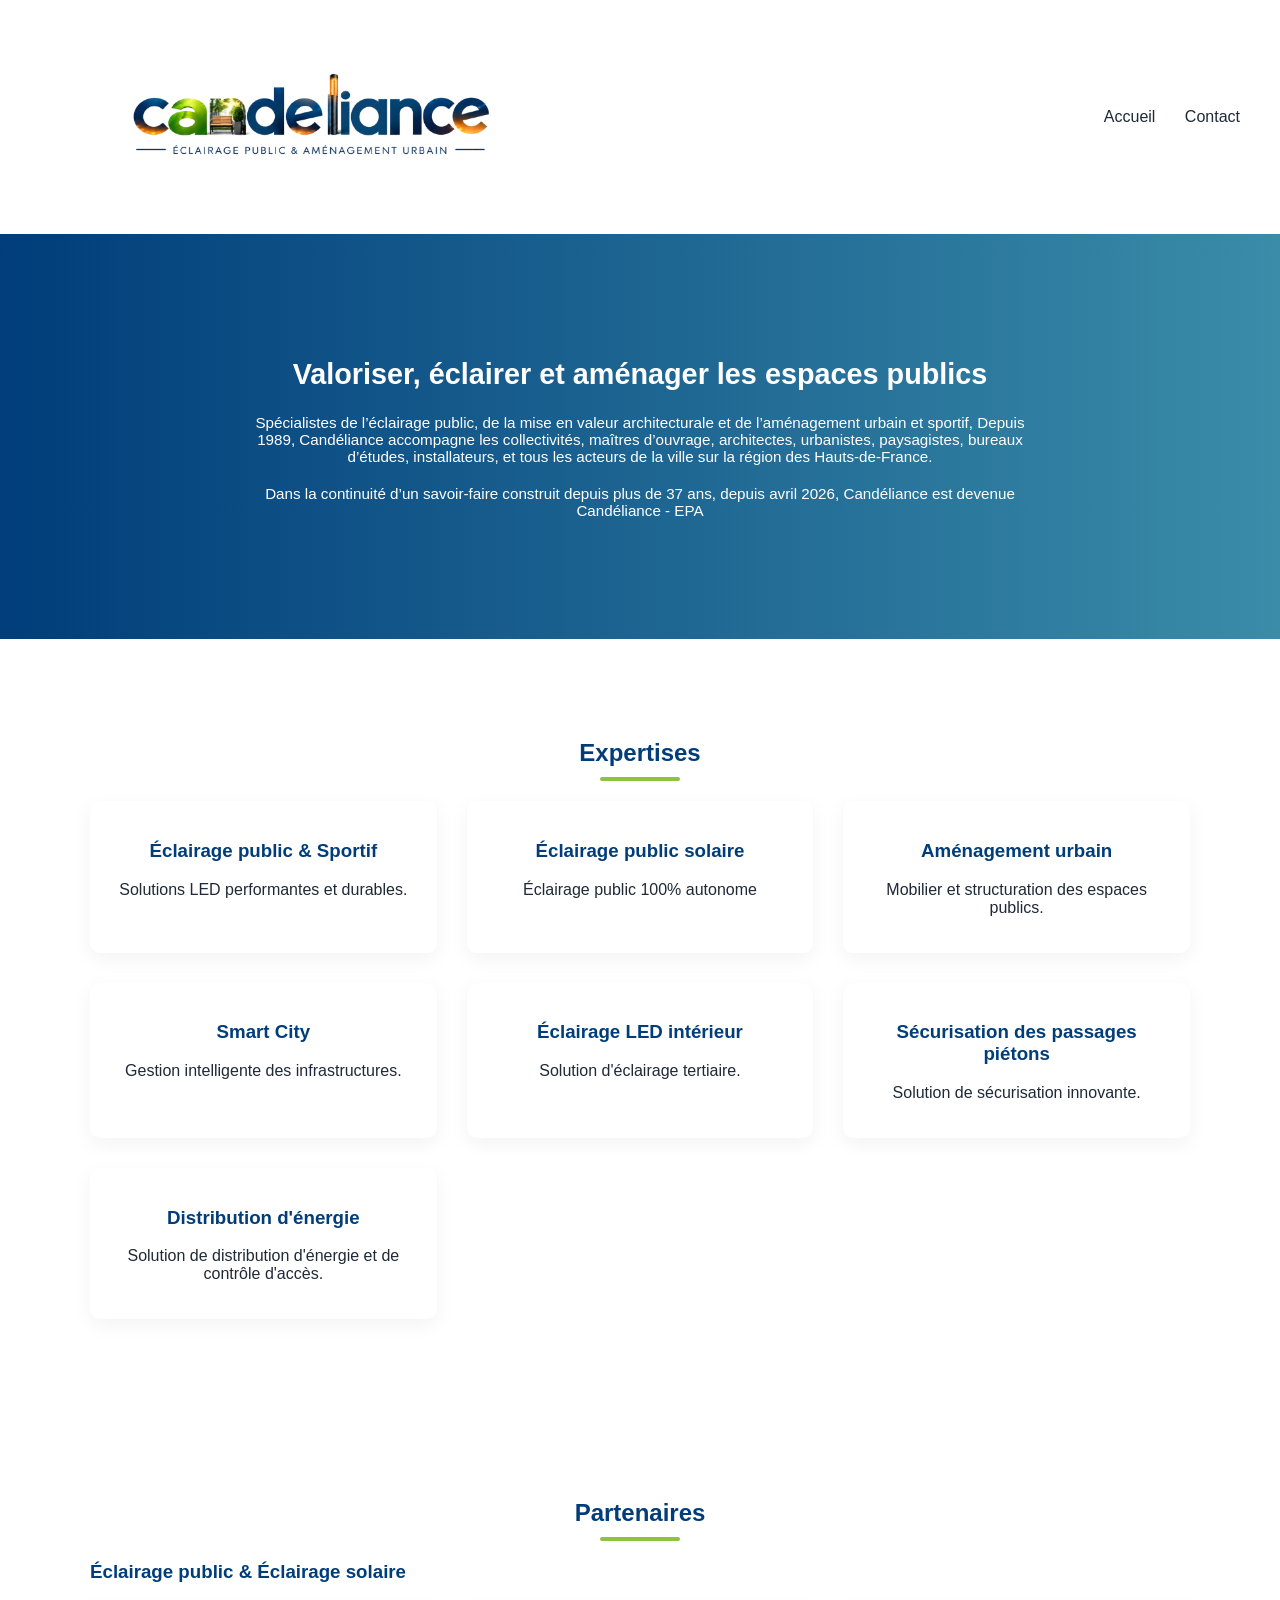
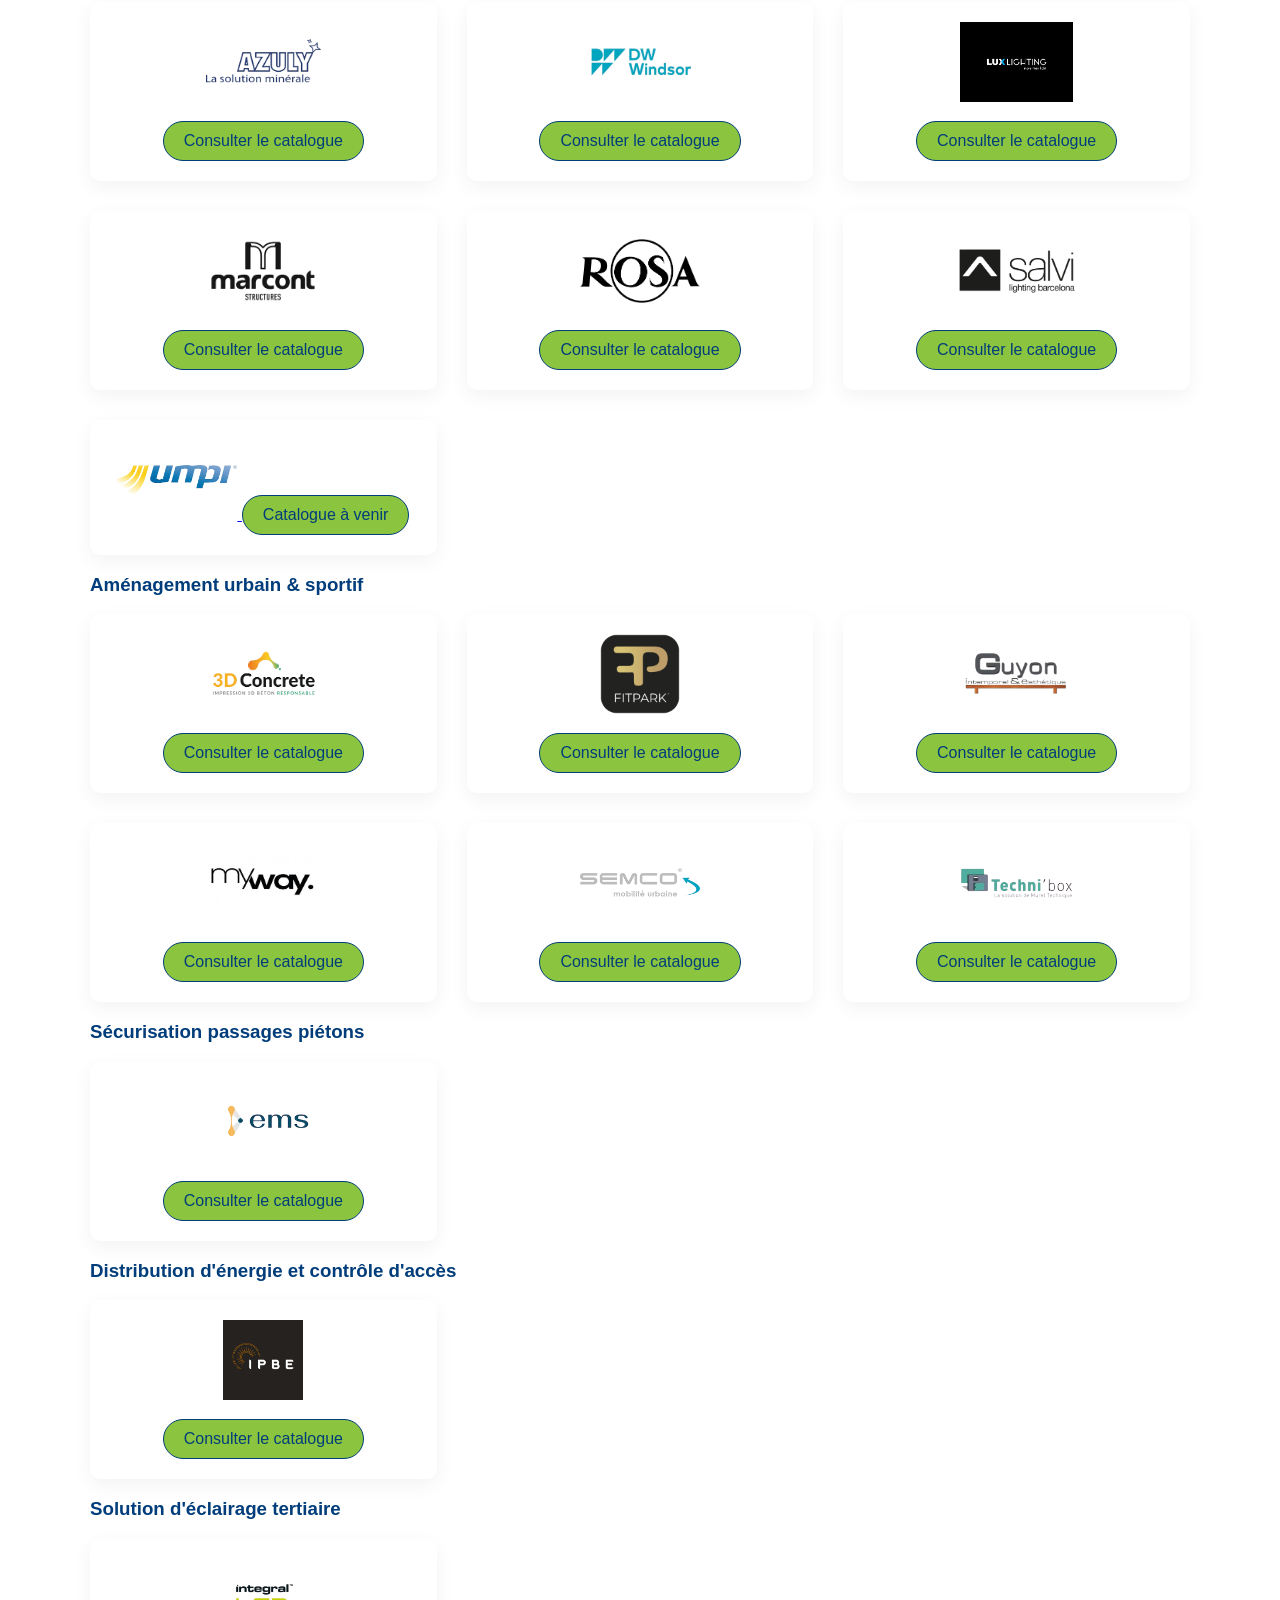
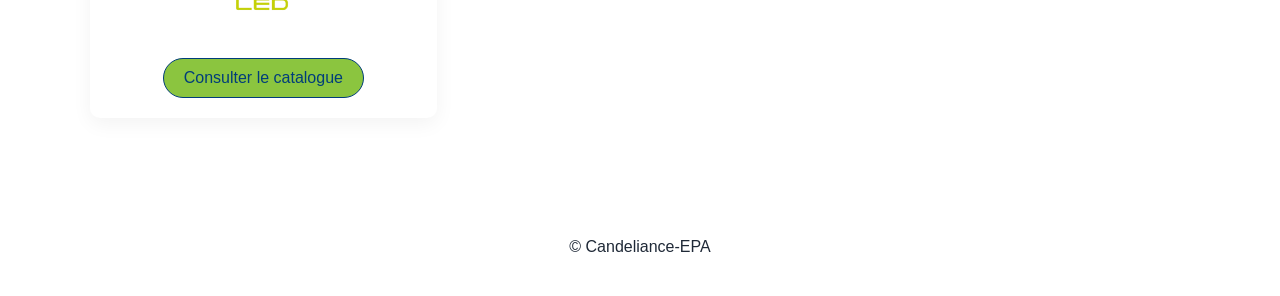
<file: index.html>
<!DOCTYPE html>
<html lang="fr">

<head>
    <meta charset="UTF-8">
    <title>Candeliance‑EPA</title>
    <meta name="viewport" content="width=device-width, initial-scale=1.0">

    <!-- ✅ LIAISON CSS -->
    <link rel="stylesheet" href="style.css">
</head>

<body>

<header>
    <div class="logo">
        <img src="logo_candeliance.png" alt="Candeliance">
    </div>

    <nav>
        <a href="#">Accueil</a>
        <a href="contact.html">Contact</a>
    </nav>
</header>

<section class="hero">
    <h1>
        Valoriser, éclairer et aménager les espaces publics
    </h1>

    <p>
        Spécialistes de l’éclairage public, de la mise en valeur architecturale 
        et de l’aménagement urbain et sportif,
        Depuis 1989, Candéliance accompagne les collectivités, maîtres d’ouvrage, architectes, urbanistes, paysagistes, bureaux d’études, installateurs, et tous les acteurs de la ville sur la région des Hauts-de-France.

    </p>

    <p>
        Dans la continuité d’un savoir-faire construit depuis plus de 37 ans,
       depuis avril 2026, Candéliance est devenue Candéliance - EPA
    </p>
</section>

<section class="section">
    <h2>Expertises</h2>

    <div class="grid">
        <div class="card">
            <h3>Éclairage public & Sportif</h3>
            <p>Solutions LED performantes et durables.</p>
        </div>

        <div class="card">
            <h3>Éclairage public solaire</h3>
            <p>Éclairage public 100% autonome</p>
        </div>
            
        <div class="card">
            <h3>Aménagement urbain</h3>
            <p>Mobilier et structuration des espaces publics.</p>
        </div>

        <div class="card">
            <h3>Smart City</h3>
            <p>Gestion intelligente des infrastructures.</p>
        </div>

        <div class="card">
            <h3>Éclairage LED intérieur</h3>
            <p>Solution d'éclairage tertiaire.</p>
    </div>

        <div class="card">
            <h3>Sécurisation des passages piétons</h3>
            <p>Solution de sécurisation innovante.</p>
    </div>

         <div class="card">
            <h3>Distribution d'énergie</h3>
            <p>Solution de distribution d'énergie et de contrôle d'accès.</p>
</section>

<!-- ✅ PARTENAIRES -->
<section class="section">
    <h2>Partenaires</h2>

    <!-- ✅ ÉCLAIRAGE PUBLIC -->
    <h3>Éclairage public & Éclairage solaire</h3>
    <div class="grid">

        <div class="card">
            <a href="https://www.azuly.fr" target="_blank">
                <img src="logo_azuly.png" alt="Azuly">
            </a>
            <a href="https://candelianceepa-my.sharepoint.com/:b:/g/personal/coquel_fabien_candeliance-epa_fr/IQA8tngzm1jZTKd3IL-HTdlzAfnurbvIHdkLcu1BLLcKkEE?e=85jH4R" target="_blank" class="catalog-btn">
                Consulter le catalogue
            </a>
        </div>

        <div class="card">
            <a href="https://www.dwwindsor.com" target="_blank">
                <img src="logo_dw windsor.png" alt="DW Windsor">
            </a>
            <a href="https://candelianceepa-my.sharepoint.com/:b:/g/personal/coquel_fabien_candeliance-epa_fr/IQDe1CfYTff5TKq4kFjrmoVlAdEkKnsUij6krf9Lnk6BBtM?e=b5HVLt" target="_blank" class="catalog-btn">
                Consulter le catalogue
            </a>
        </div>

        <div class="card">
            <a href="https://luxlighting.ma/" target="_blank">
                <img src="logo_lux2.png" alt="lux">
            </a>
            <a href="https://candelianceepa-my.sharepoint.com/:b:/g/personal/coquel_fabien_candeliance-epa_fr/IQCCoIRs1wnzRYiqqYnZFlp5AYr1wjOE51wZD7WdbmvWDxk?e=0u7Q5A" target="_blank" class="catalog-btn">
                Consulter le catalogue
            </a>
        </div>

        <div class="card">
            <a href="#" target="_blank">
                <img src="logo_marcont.png" alt="Marcont">
            </a>
            <a href="https://candelianceepa-my.sharepoint.com/:b:/g/personal/coquel_fabien_candeliance-epa_fr/IQDaF4LFcT3GSIkub3-rHIEkARNPfzSzj3tphmThL_bj2oM?e=EVvq8h" target="_blank" class="catalog-btn">
                Consulter le catalogue
            </a>
        </div>

        <div class="card">
            <a href="https://www.rosa.pl" target="_blank">
                <img src="logo_rosa.png" alt="Rosa">
            </a>
            <a href="https://candelianceepa-my.sharepoint.com/:b:/g/personal/coquel_fabien_candeliance-epa_fr/IQBHZv6S6_WxT7o5NPFOhPn5AcY8Le9wV6dqqDzDmDGZk7g?e=NVKKdt" target="_blank" class="catalog-btn">
                Consulter le catalogue
            </a>
        </div>

        <div class="card">
            <a href="#" target="_blank">
                <img src="logo_salvi.png" alt="Salvi">
            </a>
            <a href="https://candelianceepa-my.sharepoint.com/:b:/g/personal/coquel_fabien_candeliance-epa_fr/IQBhqoWZIlcYQKlgn1mHai2IAe4nIdSj_i39Det0oH66jSw?e=vstClF" target="_blank" class="catalog-btn">
                Consulter le catalogue
            </a>
        </div>

        <div class="card">
            <a href="#" target="_blank">
                <img src="logo_umpi.png" alt="UMPI">
            </a>
            <a href="#" class="catalog-btn">
                Catalogue à venir
            </a>
        </div>

        

    </div>

    <!-- ✅ AMÉNAGEMENT -->

    
    <h3>Aménagement urbain & sportif</h3>
    <div class="grid">

        <div class="card">
            <a href="https://www.3dconcrete.fr" target="_blank">
                <img src="3D_logo.png" alt="3D Concrete">
            </a>
            <a href="https://candelianceepa-my.sharepoint.com/:b:/g/personal/coquel_fabien_candeliance-epa_fr/IQDD0_mMPS-5QKjeHCSpWEruAZnvE2WF40mWqPInTxzYnpY?e=Gb8YPD" target="_blank" class="catalog-btn">
                Consulter le catalogue
            </a>
        </div>

        <div class="card">
            <a href="#" target="_blank">
                <img src="logo_fitpark.png" alt="Fitpark">
            </a>
            <a href="https://candelianceepa-my.sharepoint.com/:b:/g/personal/coquel_fabien_candeliance-epa_fr/IQBY6W2vzIgASKyyUjsN8u1LAU2q3GGmZxc3rNM8RFVSjKU?e=8w7BBU" target="_blank" class="catalog-btn">
                Consulter le catalogue
            </a>
        </div>

        <div class="card">
            <a href="#" target="_blank">
                <img src="logo_guyon.png" alt="Guyon">
            </a>
            <a href="https://candelianceepa-my.sharepoint.com/:b:/g/personal/coquel_fabien_candeliance-epa_fr/IQAReRTKER0oTrLEol918ELiAdkXLfYgGplLxAshdb_8zuI?e=Yt5Yc4" target="_blank" class="catalog-btn">
                Consulter le catalogue
            </a>
        </div>

        <div class="card">
            <a href="#" target="_blank">
                <img src="logo_myway.png" alt="MyWay">
            </a>
            <a href="https://candelianceepa-my.sharepoint.com/:b:/g/personal/coquel_fabien_candeliance-epa_fr/IQCLX4DMXiyHRZFBpY1AcMRgAWCt6XV7zt0rAepP4IrWnJI?e=GbCSbT" target="_blank" class="catalog-btn">
                Consulter le catalogue
            </a>
        </div>

        <div class="card">
            <a href="https://www.semco.fr" target="_blank">
                <img src="logo_semco.png" alt="Semco">
            </a>
            <a href="https://candelianceepa-my.sharepoint.com/:b:/g/personal/coquel_fabien_candeliance-epa_fr/IQA_W4Nu355tSLHYGTpxDw1QAe4vAscoHGOyPwn1xC4efzg?e=fG06j8" target="_blank" class="catalog-btn">
                Consulter le catalogue
            </a>
        </div>

        <div class="card">
            <a href="#" target="_blank">
                <img src="logo_techni.png" alt="Techni Box">
            </a>
            <a href="https://candelianceepa-my.sharepoint.com/:b:/g/personal/coquel_fabien_candeliance-epa_fr/IQCIHwQWTEnjQLXK9RQoVrMBAVa8Up1J_23BM5iIe2BByBY?e=76i3ct" target="_blank" class="catalog-btn">
                Consulter le catalogue
            </a>
        </div>

    </div>

    <!-- ✅ SÉCURISATION PASSAGES PIÉTONS-->

    
    <h3>Sécurisation passages piétons</h3>
    <div class="grid">

        <div class="card">
            <a href="" target="_blank">
                <img src="logo_ems.png" alt="ems">
            </a>
            <a href="https://candelianceepa-my.sharepoint.com/:b:/g/personal/coquel_fabien_candeliance-epa_fr/IQDu5gsdz_DaTYZjDhE49l39AZm6Jrp3TPsLCfqaLQ_t7Ws?e=azc8nE"target="_blank" class="catalog-btn">
                Consulter le catalogue
            </a>
        </div>


        </div>

    <h3>Distribution d'énergie et contrôle d'accès</h3>
    <div class="grid">

        <div class="card">
            <a href="" target="_blank">
                <img src="logo_ipbe2.png" alt="ipbe">
            </a>
            <a href="https://candelianceepa-my.sharepoint.com/:b:/g/personal/coquel_fabien_candeliance-epa_fr/IQAfqrtq1iFkT6Nm2I3fsZP9AZnXLGTXeZs6KWFPLm933OE?e=K5bjSm"target="_blank" class="catalog-btn">
                Consulter le catalogue
            </a>
        </div>


        </div>
    
    <!-- ✅ SOLUTION D'ÉCLAIRAGE TERTIAIRE-->

    
    <h3>Solution d'éclairage tertiaire</h3>
    <div class="grid">

        <div class="card">
            <a href="" target="_blank">
                <img src="logo_integral.png" alt="ems">
            </a>
            <a href="https://candelianceepa-my.sharepoint.com/:b:/g/personal/coquel_fabien_candeliance-epa_fr/IQD398dWmBGBSpGn8TNxc9cWAQ2rOfOFymZEvGiYknp_BNA?e=7Un2X8"target="_blank" class="catalog-btn">
                Consulter le catalogue
            </a>
        </div>


            
        </div>

       

</section>

<footer>
    © Candeliance‑EPA
</footer>

</body>
</html>
</file>
<file: style.css>
:root {
    --blue: #003D7A;      /* Bleu principal du logo */
    --green: #8BC53F;     /* Vert du logo */
    --orange: #C97A3A;    /* Cuivre / orange du logo */
    --dark: #1f2937;
}

/* GLOBAL */
body {
    margin: 0;
    font-family: Arial, sans-serif;
    color: var(--dark);
}

/* HEADER */
header {
    display: flex;
    justify-content: space-between;
    align-items: center;
    padding: 15px 40px;
    background: white;
    box-shadow: 0 2px 10px rgba(0,0,0,0.05);
}

/* LOGO */
.logo img {
    height: 480px;
    width: auto;
}

/* MENU */
nav a {
    margin-left: 25px;
    text-decoration: none;
    color: var(--dark);
}

nav a:hover {
    color: var(--blue);
}

/* HERO */
.hero {
    text-align: center;
    padding: 120px 20px;
    background: linear-gradient(
        135deg,
        #003D7A,
        #0054A6
    );
    color: white;
    position: relative;
    overflow: hidden;
}

/* SECTION */
.section {
    max-width: 1100px;
    margin: auto;
    padding: 80px 20px;
}

/* GRID */
.grid {
    display: grid;
    grid-template-columns: repeat(3, 1fr);
    gap: 30px;
}

/* CARD */
.card {
    text-align: center;
    padding: 20px;
    background: white;
    border-radius: 10px;
    box-shadow: 0 6px 20px rgba(0,0,0,0.05);
}

/* LOGO */
.card img {
    width: 120px;
    height: 80px;
    object-fit: contain;
}

/* BOUTON */
.catalog-btn {
    display: inline-block;
    margin-top: 15px;
    padding: 10px 20px;

    background: var(--green);
    color: white;

    border: 1px solid var(--green);
    border-radius: 30px;

    text-decoration: none;

    transition: all 0.25s ease;
}

.catalog-btn:hover {
    background: #6AA62A;
    border-color: #6AA62A;
    color: white;
    transform: scale(1.05);
}

/* FOOTER */
footer {
    text-align: center;
    padding: 40px;
}

.hero h1 {
    font-size: 1.8rem;   /* ✅ plus petit */
    line-height: 1.4;    /* ✅ espace entre lignes */
    max-width: 900px;
    margin: auto;
}

.hero p {
    font-size: 0.95rem;  /* ✅ plus petit */
    max-width: 800px;
    margin: 20px auto 0;
}
/* CONTACT PREMIUM */
.contact-container {
    display: flex;
    gap: 50px;
    align-items: flex-start;
    justify-content: center;
    flex-wrap: wrap;
}

.contact-info {
    max-width: 300px;
}

.contact-info a {
    color: var(--blue);
    text-decoration: none;
}

.contact-form {
    max-width: 400px;
    width: 100%;
    display: flex;
    flex-direction: column;
}

.contact-form input,
.contact-form textarea {
    margin-bottom: 15px;
    padding: 12px;
    border-radius: 8px;
    border: 1px solid #ddd;
    font-size: 0.95rem;
}

.contact-form button {
    padding: 12px;
    border-radius: 25px;
    border: none;
    background: var(--blue);
    color: white;
    font-weight: 500;
    cursor: pointer;
}

.contact-form button:hover {
    background: #3a8ca9;
}
``

/* ✅ EFFET PREMIUM CARTES */
.card {
    transition: transform 0.3s ease, box-shadow 0.3s ease;
}

.card:hover {
    transform: translateY(-8px);
    box-shadow: 0 15px 30px rgba(0,0,0,0.1);
}

/* ✅ EFFET LOGO */
.card img {
    transition: transform 0.3s ease;
}

.card:hover img {
    transform: scale(1.05);
}

/* ✅ BOUTON PREMIUM */
.catalog-btn {
    display: inline-block;
    margin-top: 15px;
    padding: 10px 20px;

    border-radius: 30px;
    border: 1px solid var(--blue);

    color: var(--blue);
    text-decoration: none;

    transition: all 0.25s ease;
}

.catalog-btn:hover {
    background: var(--blue);
    color: white;
    transform: scale(1.05);
}

/* ✅ HERO PLUS PREMIUM */
.hero {
    position: relative;
    overflow: hidden;
}


/* ✅ CARTE CONTACT */
.contact-info {
    background: #f9f9f9;
    padding: 25px;
    border-radius: 10px;
}

.contact-info h3 {
    margin-bottom: 15px;
}

/* ✅ FORMULAIRE PREMIUM */
.contact-form {
    background: white;
    padding: 25px;
    border-radius: 12px;
    box-shadow: 0 6px 25px rgba(0,0,0,0.05);
}

/* INPUT FOCUS */
.contact-form input:focus,
.contact-form textarea:focus {
    outline: none;
    border: 1px solid var(--blue);
}

/* BOUTON HOVER */
.contact-form button {
    transition: all 0.2s ease;
}

.contact-form button:hover {
    transform: scale(1.03);
}

/* ✅ VERSION MOBILE */
@media screen and (max-width: 768px) {

    /* HEADER */
    header {
        flex-direction: column;
        align-items: center;
        padding: 15px 20px;
    }

    .logo img {
        height: 90px; /* un peu plus petit sur mobile */
    }

    /* MENU */
    nav {
        margin-top: 10px;
        text-align: center;
    }

    nav a {
        display: block;
        margin: 8px 0;
        font-size: 0.95rem;
    }

    /* HERO */
    .hero {
        padding: 60px 20px;
    }

    .hero h1 {
        font-size: 1.5rem;
    }

    .hero p {
        font-size: 0.9rem;
    }

    /* SECTIONS */
    .section {
        padding: 50px 15px;
    }

    /* GRID → 1 colonne */
    .grid {
        grid-template-columns: 1fr;
    }

    /* CARTES */
    .card {
        width: 100%;
        max-width: 100%;
    }

    /* CONTACT */
    .contact-container {
        flex-direction: column;
        align-items: center;
        gap: 30px;
    }

}
``
/* ✅ ANIMATION LOGOS PARTENAIRES */
.card img {
    transition: transform 0.3s ease, filter 0.3s ease;
}

/* ✅ EFFET AU SURVOL */
.card:hover img {
    transform: scale(1.1); /* zoom */
    filter: brightness(1.1); /* légèrement plus lumineux */
}
``
/* GALERIE */
.gallery {
    display: flex;
    flex-direction: column;
}

/* IMAGE */
.project {
    position: relative;
    overflow: hidden;
    cursor: pointer;
}

.project img {
    width: 100%;
    height: 70vh;
    object-fit: cover;
    transition: transform 0.5s ease;
}

/* EFFET ZOOM */
.project:hover img {
    transform: scale(1.1);
}

/* TEXTE */
.overlay {
    position: absolute;
    bottom: 0;
    width: 100%;
    padding: 30px;
    background: linear-gradient(transparent, rgba(0,0,0,0.85));
    color: white;

    opacity: 0;
    transition: 0.3s;
}

.project:hover .overlay {
    opacity: 1;
}

/* LIGHTBOX */
#lightbox {
    display: none;
    position: fixed;
    background: rgba(0,0,0,0.9);
    top: 0;
    left: 0;
    width: 100%;
    height: 100%;

    justify-content: center;
    align-items: center;
}

#lightbox img {
    max-width: 90%;
    max-height: 90%;
}

.close {
    position: absolute;
    top: 20px;
    right: 30px;
    font-size: 40px;
    color: white;
    cursor: pointer;
}

/* GLOBAL */
body {
    margin: 0;
    font-family: Arial, sans-serif;
    color: var(--dark);
}

/* HEADER */
header {
    display: flex;
    justify-content: space-between;
    align-items: center;
    padding: 15px 40px;
    background: white;
    box-shadow: 0 2px 10px rgba(0,0,0,0.05);
}

/* LOGO */
.logo img {
    height: 200px;
}

/* MENU */
nav a {
    margin-left: 25px;
    text-decoration: none;
    color: var(--dark);
}

nav a:hover {
    color: var(--blue);
}

/* HERO */
.hero {
    text-align: center;
    padding: 120px 20px;
    background: linear-gradient(to right, var(--blue), #3a8ca9);
    color: white;
}

/* SECTION */
.section {
    max-width: 1100px;
    margin: auto;
    padding: 80px 20px;
}

/* GRID */
.grid {
    display: grid;
    grid-template-columns: repeat(3, 1fr);
    gap: 30px;
}

/* CARD */
.card {
    text-align: center;
    padding: 20px;
    background: white;
    border-radius: 10px;
    box-shadow: 0 6px 20px rgba(0,0,0,0.05);
}

/* LOGO */
.card img {
    width: 120px;
    height: 80px;
    object-fit: contain;
}

/* BOUTON */
.catalog-btn {
    display: inline-block;
    margin-top: 10px;
    padding: 10px 15px;
    border: 1px solid var(--blue);
    border-radius: 25px;
    color: var(--blue);
    text-decoration: none;
}

.catalog-btn:hover {
    background: var(--blue);
    color: white;
}

/* FOOTER */
footer {
    text-align: center;
    padding: 40px;
}

.hero h1 {
    font-size: 1.8rem;   /* ✅ plus petit */
    line-height: 1.4;    /* ✅ espace entre lignes */
    max-width: 900px;
    margin: auto;
}

.hero p {
    font-size: 0.95rem;  /* ✅ plus petit */
    max-width: 800px;
    margin: 20px auto 0;
}
/* CONTACT PREMIUM */
.contact-container {
    display: flex;
    gap: 50px;
    align-items: flex-start;
    justify-content: center;
    flex-wrap: wrap;
}

.contact-info {
    max-width: 300px;
}

.contact-info a {
    color: var(--blue);
    text-decoration: none;
}

.contact-form {
    max-width: 400px;
    width: 100%;
    display: flex;
    flex-direction: column;
}

.contact-form input,
.contact-form textarea {
    margin-bottom: 15px;
    padding: 12px;
    border-radius: 8px;
    border: 1px solid #ddd;
    font-size: 0.95rem;
}

.contact-form button {
    padding: 12px;
    border-radius: 25px;
    border: none;
    background: var(--blue);
    color: white;
    font-weight: 500;
    cursor: pointer;
}

.contact-form button:hover {
    background: #3a8ca9;
}
``

/* ✅ EFFET PREMIUM CARTES */
.card {
    transition: transform 0.3s ease, box-shadow 0.3s ease;
}

.card:hover {
    transform: translateY(-8px);
    box-shadow: 0 15px 30px rgba(0,0,0,0.1);
}

/* ✅ EFFET LOGO */
.card img {
    transition: transform 0.3s ease;
}

.card:hover img {
    transform: scale(1.05);
}

/* ✅ BOUTON PREMIUM */
.catalog-btn {
    display: inline-block;
    margin-top: 15px;
    padding: 10px 20px;

    border-radius: 30px;
    border: 1px solid var(--blue);

    color: var(--blue);
    text-decoration: none;

    transition: all 0.25s ease;
}

.catalog-btn:hover {
    background: var(--blue);
    color: white;
    transform: scale(1.05);
}

/* ✅ HERO PLUS PREMIUM */
.hero {
    position: relative;
    overflow: hidden;
}


/* ✅ CARTE CONTACT */
.contact-info {
    background: #f9f9f9;
    padding: 25px;
    border-radius: 10px;
}

.contact-info h3 {
    margin-bottom: 15px;
}

/* ✅ FORMULAIRE PREMIUM */
.contact-form {
    background: white;
    padding: 25px;
    border-radius: 12px;
    box-shadow: 0 6px 25px rgba(0,0,0,0.05);
}

/* INPUT FOCUS */
.contact-form input:focus,
.contact-form textarea:focus {
    outline: none;
    border: 1px solid var(--blue);
}

/* BOUTON HOVER */
.contact-form button {
    transition: all 0.2s ease;
}

.contact-form button:hover {
    transform: scale(1.03);
}

/* ✅ VERSION MOBILE */
@media screen and (max-width: 768px) {

    /* HEADER */
    header {
        flex-direction: column;
        align-items: center;
        padding: 15px 20px;
    }

    .logo img {
        height: 90px; /* un peu plus petit sur mobile */
    }

    /* MENU */
    nav {
        margin-top: 10px;
        text-align: center;
    }

    nav a {
        display: block;
        margin: 8px 0;
        font-size: 0.95rem;
    }

    /* HERO */
    .hero {
        padding: 60px 20px;
    }

    .hero h1 {
        font-size: 1.5rem;
    }

    .hero p {
        font-size: 0.9rem;
    }

    /* SECTIONS */
    .section {
        padding: 50px 15px;
    }

    /* GRID → 1 colonne */
    .grid {
        grid-template-columns: 1fr;
    }

    /* CARTES */
    .card {
        width: 100%;
        max-width: 100%;
    }

    /* CONTACT */
    .contact-container {
        flex-direction: column;
        align-items: center;
        gap: 30px;
    }

}
``
/* ✅ ANIMATION LOGOS PARTENAIRES */
.card img {
    transition: transform 0.3s ease, filter 0.3s ease;
}

/* ✅ EFFET AU SURVOL */
.card:hover img {
    transform: scale(1.1); /* zoom */
    filter: brightness(1.1); /* légèrement plus lumineux */
}
``
/* GALERIE */
.gallery {
    display: flex;
    flex-direction: column;
}

/* IMAGE */
.project {
    position: relative;
    overflow: hidden;
    cursor: pointer;
}

.project img {
    width: 100%;
    height: 70vh;
    object-fit: cover;
    transition: transform 0.5s ease;
}

/* EFFET ZOOM */
.project:hover img {
    transform: scale(1.1);
}

/* TEXTE */
.overlay {
    position: absolute;
    bottom: 0;
    width: 100%;
    padding: 30px;
    background: linear-gradient(transparent, rgba(0,0,0,0.85));
    color: white;

    opacity: 0;
    transition: 0.3s;
}

.project:hover .overlay {
    opacity: 1;
}

/* LIGHTBOX */
#lightbox {
    display: none;
    position: fixed;
    background: rgba(0,0,0,0.9);
    top: 0;
    left: 0;
    width: 100%;
    height: 100%;

    justify-content: center;
    align-items: center;
}

#lightbox img {
    max-width: 90%;
    max-height: 90%;
}

.close {
    position: absolute;
    top: 20px;
    right: 30px;
    font-size: 40px;
    color: white;
    cursor: pointer;
}

/* GLOBAL */
body {
    margin: 0;
    font-family: Arial, sans-serif;
    color: var(--dark);
}

/* HEADER */
header {
    display: flex;
    justify-content: space-between;
    align-items: center;
    padding: 15px 40px;
    background: white;
    box-shadow: 0 2px 10px rgba(0,0,0,0.05);
}

/* LOGO */
.logo img {
    height: 200px;
}

/* MENU */
nav a {
    margin-left: 25px;
    text-decoration: none;
    color: var(--dark);
}

nav a:hover {
    color: var(--blue);
}

/* HERO */
.hero {
    text-align: center;
    padding: 120px 20px;
    background: linear-gradient(to right, var(--blue), #3a8ca9);
    color: white;
}

/* SECTION */
.section {
    max-width: 1100px;
    margin: auto;
    padding: 80px 20px;
}

/* GRID */
.grid {
    display: grid;
    grid-template-columns: repeat(3, 1fr);
    gap: 30px;
}

/* CARD */
.card {
    text-align: center;
    padding: 20px;
    background: white;
    border-radius: 10px;
    box-shadow: 0 6px 20px rgba(0,0,0,0.05);
}

/* LOGO */
.card img {
    width: 120px;
    height: 80px;
    object-fit: contain;
}

/* BOUTON */
.catalog-btn {
    display: inline-block;
    margin-top: 10px;
    padding: 10px 15px;
    border: 1px solid var(--blue);
    border-radius: 25px;
    color: var(--blue);
    text-decoration: none;
}

.catalog-btn:hover {
    background: var(--blue);
    color: white;
}

/* FOOTER */
footer {
    text-align: center;
    padding: 40px;
}

.hero h1 {
    font-size: 1.8rem;   /* ✅ plus petit */
    line-height: 1.4;    /* ✅ espace entre lignes */
    max-width: 900px;
    margin: auto;
}

.hero p {
    font-size: 0.95rem;  /* ✅ plus petit */
    max-width: 800px;
    margin: 20px auto 0;
}
/* CONTACT PREMIUM */
.contact-container {
    display: flex;
    gap: 50px;
    align-items: flex-start;
    justify-content: center;
    flex-wrap: wrap;
}

.contact-info {
    max-width: 300px;
}

.contact-info a {
    color: var(--blue);
    text-decoration: none;
}

.contact-form {
    max-width: 400px;
    width: 100%;
    display: flex;
    flex-direction: column;
}

.contact-form input,
.contact-form textarea {
    margin-bottom: 15px;
    padding: 12px;
    border-radius: 8px;
    border: 1px solid #ddd;
    font-size: 0.95rem;
}

.contact-form button {
    padding: 12px;
    border-radius: 25px;
    border: none;
    background: var(--blue);
    color: white;
    font-weight: 500;
    cursor: pointer;
}

.contact-form button:hover {
    background: #3a8ca9;
}
``

/* ✅ EFFET PREMIUM CARTES */
.card {
    transition: transform 0.3s ease, box-shadow 0.3s ease;
}

.card:hover {
    transform: translateY(-8px);
    box-shadow: 0 15px 30px rgba(0,0,0,0.1);
}

/* ✅ EFFET LOGO */
.card img {
    transition: transform 0.3s ease;
}

.card:hover img {
    transform: scale(1.05);
}

/* ✅ BOUTON PREMIUM */
.catalog-btn {
    display: inline-block;
    margin-top: 15px;
    padding: 10px 20px;

    border-radius: 30px;
    border: 1px solid var(--blue);

    color: var(--blue);
    text-decoration: none;

    transition: all 0.25s ease;
}

.catalog-btn:hover {
    background: var(--blue);
    color: white;
    transform: scale(1.05);
}

/* ✅ HERO PLUS PREMIUM */
.hero {
    position: relative;
    overflow: hidden;
}


/* ✅ CARTE CONTACT */
.contact-info {
    background: #f9f9f9;
    padding: 25px;
    border-radius: 10px;
}

.contact-info h3 {
    margin-bottom: 15px;
}

/* ✅ FORMULAIRE PREMIUM */
.contact-form {
    background: white;
    padding: 25px;
    border-radius: 12px;
    box-shadow: 0 6px 25px rgba(0,0,0,0.05);
}

/* INPUT FOCUS */
.contact-form input:focus,
.contact-form textarea:focus {
    outline: none;
    border: 1px solid var(--blue);
}

/* BOUTON HOVER */
.contact-form button {
    transition: all 0.2s ease;
}

.contact-form button:hover {
    transform: scale(1.03);
}

/* ✅ VERSION MOBILE */
@media screen and (max-width: 768px) {

    /* HEADER */
    header {
        flex-direction: column;
        align-items: center;
        padding: 15px 20px;
    }

    .logo img {
        height: 90px; /* un peu plus petit sur mobile */
    }

    /* MENU */
    nav {
        margin-top: 10px;
        text-align: center;
    }

    nav a {
        display: block;
        margin: 8px 0;
        font-size: 0.95rem;
    }

    /* HERO */
    .hero {
        padding: 60px 20px;
    }

    .hero h1 {
        font-size: 1.5rem;
    }

    .hero p {
        font-size: 0.9rem;
    }

    /* SECTIONS */
    .section {
        padding: 50px 15px;
    }

    /* GRID → 1 colonne */
    .grid {
        grid-template-columns: 1fr;
    }

    /* CARTES */
    .card {
        width: 100%;
        max-width: 100%;
    }

    /* CONTACT */
    .contact-container {
        flex-direction: column;
        align-items: center;
        gap: 30px;
    }

}
``
/* ✅ ANIMATION LOGOS PARTENAIRES */
.card img {
    transition: transform 0.3s ease, filter 0.3s ease;
}

/* ✅ EFFET AU SURVOL */
.card:hover img {
    transform: scale(1.1); /* zoom */
    filter: brightness(1.1); /* légèrement plus lumineux */
}
``
/* GALERIE */
.gallery {
    display: flex;
    flex-direction: column;
}

/* IMAGE */
.project {
    position: relative;
    overflow: hidden;
    cursor: pointer;
}

.project img {
    width: 100%;
    height: 70vh;
    object-fit: cover;
    transition: transform 0.5s ease;
}

/* EFFET ZOOM */
.project:hover img {
    transform: scale(1.1);
}

/* TEXTE */
.overlay {
    position: absolute;
    bottom: 0;
    width: 100%;
    padding: 30px;
    background: linear-gradient(transparent, rgba(0,0,0,0.85));
    color: white;

    opacity: 0;
    transition: 0.3s;
}

.project:hover .overlay {
    opacity: 1;
}

/* LIGHTBOX */
#lightbox {
    display: none;
    position: fixed;
    background: rgba(0,0,0,0.9);
    top: 0;
    left: 0;
    width: 100%;
    height: 100%;

    justify-content: center;
    align-items: center;
}

#lightbox img {
    max-width: 90%;
    max-height: 90%;
}

.close {
    position: absolute;
    top: 20px;
    right: 30px;
    font-size: 40px;
    color: white;
    cursor: pointer;
}

h2 {
    color: var(--blue);
    text-align: center;
}

h2::after {
    content: "";
    display: block;
    width: 80px;
    height: 4px;
    margin: 10px auto 0;
    border-radius: 10px;
    background: var(--green);
}

h3 {
    color: var(--blue);
}
</file>
